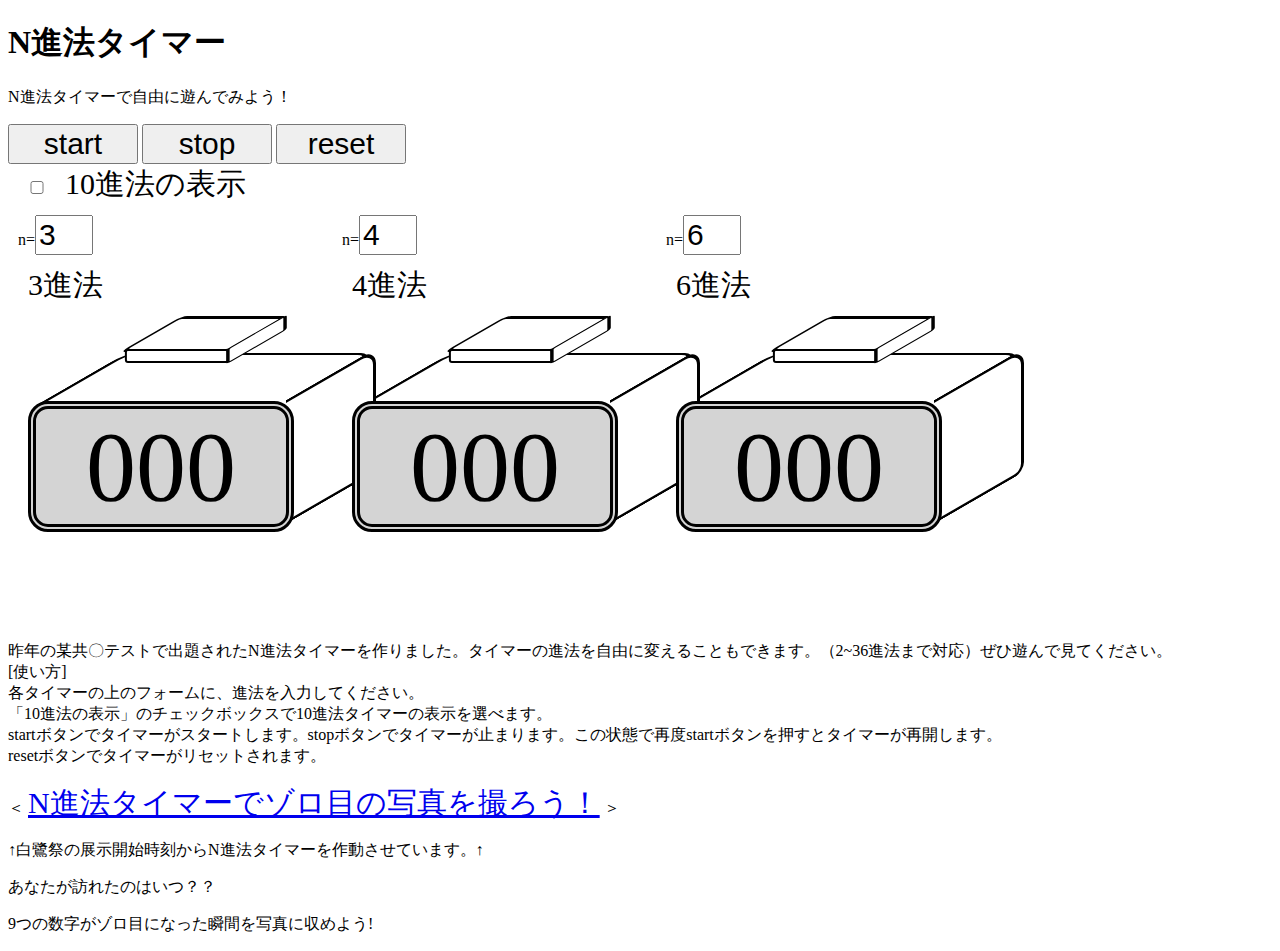
<file: index.html>
<!DOCTYPE html>
<head>
    <meta charset="utf-8">
    <title>N進法タイマー</title>
    <link rel="stylesheet" href="stylesheet.css">
</head>
<html>
    <body>
        <h1>N進法タイマー</h1>
        <p>N進法タイマーで自由に遊んでみよう！</p>
        <div>
            <button type="button" id="strt">start</button>
            <button type="button" id="stp">stop</button>
            <button type="button" id="reset">reset</button>
            <form name="checkbox" id="checkboxid"><input type="checkbox" id="checkbox">10進法の表示</form>
        </div>
        <div id="timer-wrapper">
            <div class="timerdiv" id="shinhou10">
                <p id="sankou">＜参考＞</p>
                <p class="shinhou">10進法</p>
                <div class="timer-design">
                    <div class="parallelogram"></div>
                    <p id="a" class="timer"></p>
                </div>
            </div>
            <div class="timerdiv">
                <form id="numberform1">
                    <label>n=<input type="number" id="num1" class="inputnumber" value="3"></label>
                    <p id="nshinhou1" class="shinhou">3進法</p>
                </form>
                <div class="timer-design">
                    <div class="parallelogram"></div>
                    <p id="b" class="timer"></p>
                </div>
            </div>
            <div class="timerdiv">
                <form id="numberform2">
                    <label>n=<input type="number" id="num2" class="inputnumber" value="4"></label>
                    <p id="nshinhou2" class="shinhou">4進法</p>
                </form>
                <div class="timer-design">
                    <div class="parallelogram"></div>
                    <p id="c" class="timer"></p>
                </div>
            </div>
            <div class="timerdiv">
                <form id="numberform3">
                    <label>n=<input type="number" id="num3" class="inputnumber" value="6"></label>
                    <p id="nshinhou3" class="shinhou">6進法</p>
                </form>
                <div class="timer-design">
                    <div class="parallelogram"></div>
                    <p id="d" class="timer"></p>
                </div>
            </div>
        </div>
        <p>昨年の某共〇テストで出題されたN進法タイマーを作りました。タイマーの進法を自由に変えることもできます。（2~36進法まで対応）ぜひ遊んで見てください。<br>
            [使い方]<br>
            各タイマーの上のフォームに、進法を入力してください。<br>
            「10進法の表示」のチェックボックスで10進法タイマーの表示を選べます。<br>
            startボタンでタイマーがスタートします。stopボタンでタイマーが止まります。この状態で再度startボタンを押すとタイマーが再開します。<br>
            resetボタンでタイマーがリセットされます。
        </p>
        <p>
            ＜
            <a href="https://ninjinbusho.github.io/n-timer/samenumbers">N進法タイマーでゾロ目の写真を撮ろう！</a>
            ＞
        </p>
        <P>↑白鷺祭の展示開始時刻からN進法タイマーを作動させています。↑</P>
        <p>あなたが訪れたのはいつ？？</p>
        <p>9つの数字がゾロ目になった瞬間を写真に収めよう!</p>
        
        <script src="main.js"></script>
    </body>
</html>
</file>
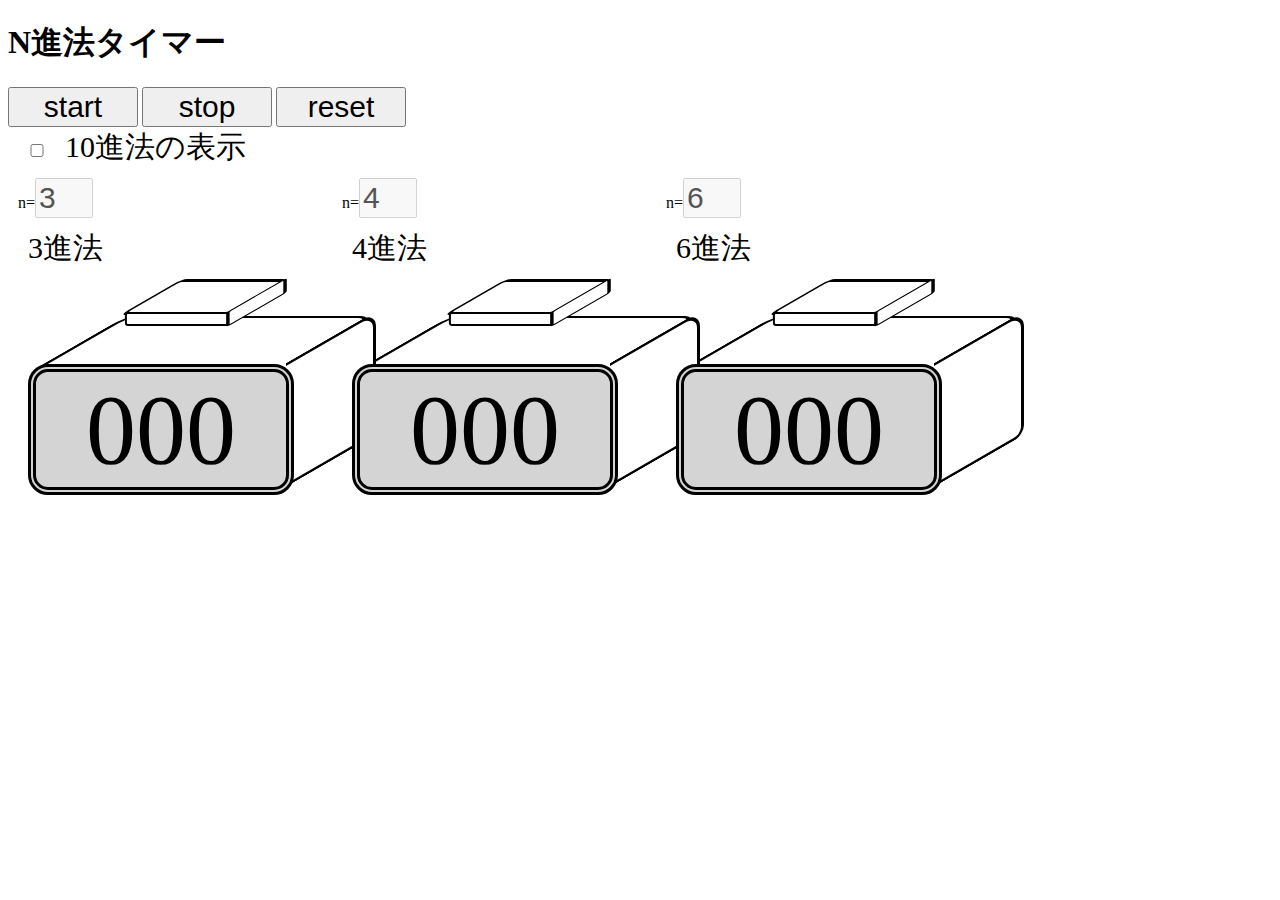
<file: samenumbers/index.html>
<!DOCTYPE html>
<head>
    <meta charset="utf-8">
    <title>N進法タイマー</title>
    <link rel="stylesheet" href="stylesheet.css">
</head>
<html>
    <body>
        <h1>N進法タイマー</h1>
        <div>
            <button type="button" id="strt">start</button>
            <button type="button" id="stp">stop</button>
            <button type="button" id="reset">reset</button>
            <form name="checkbox" id="checkboxid"><input type="checkbox" id="checkbox">10進法の表示</form>
        </div>
        <div id="timer-wrapper">
            <div class="timerdiv" id="shinhou10">
                <p id="sankou">＜参考＞</p>
                <p class="shinhou">10進法</p>
                <div class="timer-design">
                    <div class="parallelogram"></div>
                    <p id="a" class="timer"></p>
                </div>
            </div>
            <div class="timerdiv">
                <form id="numberform1">
                    <label>n=<input type="number" id="num1" class="inputnumber" value="3"></label>
                    <p id="nshinhou1" class="shinhou">3進法</p>
                </form>
                <div class="timer-design">
                    <div class="parallelogram"></div>
                    <p id="b" class="timer"></p>
                </div>
            </div>
            <div class="timerdiv">
                <form id="numberform2">
                    <label>n=<input type="number" id="num2" class="inputnumber" value="4"></label>
                    <p id="nshinhou2" class="shinhou">4進法</p>
                </form>
                <div class="timer-design">
                    <div class="parallelogram"></div>
                    <p id="c" class="timer"></p>
                </div>
            </div>
            <div class="timerdiv">
                <form id="numberform3">
                    <label>n=<input type="number" id="num3" class="inputnumber" value="6"></label>
                    <p id="nshinhou3" class="shinhou">6進法</p>
                </form>
                <div class="timer-design">
                    <div class="parallelogram"></div>
                    <p id="d" class="timer"></p>
                </div>
            </div>
        </div>
        
        
        <script src="main.js"></script>
    </body>
</html>
</file>
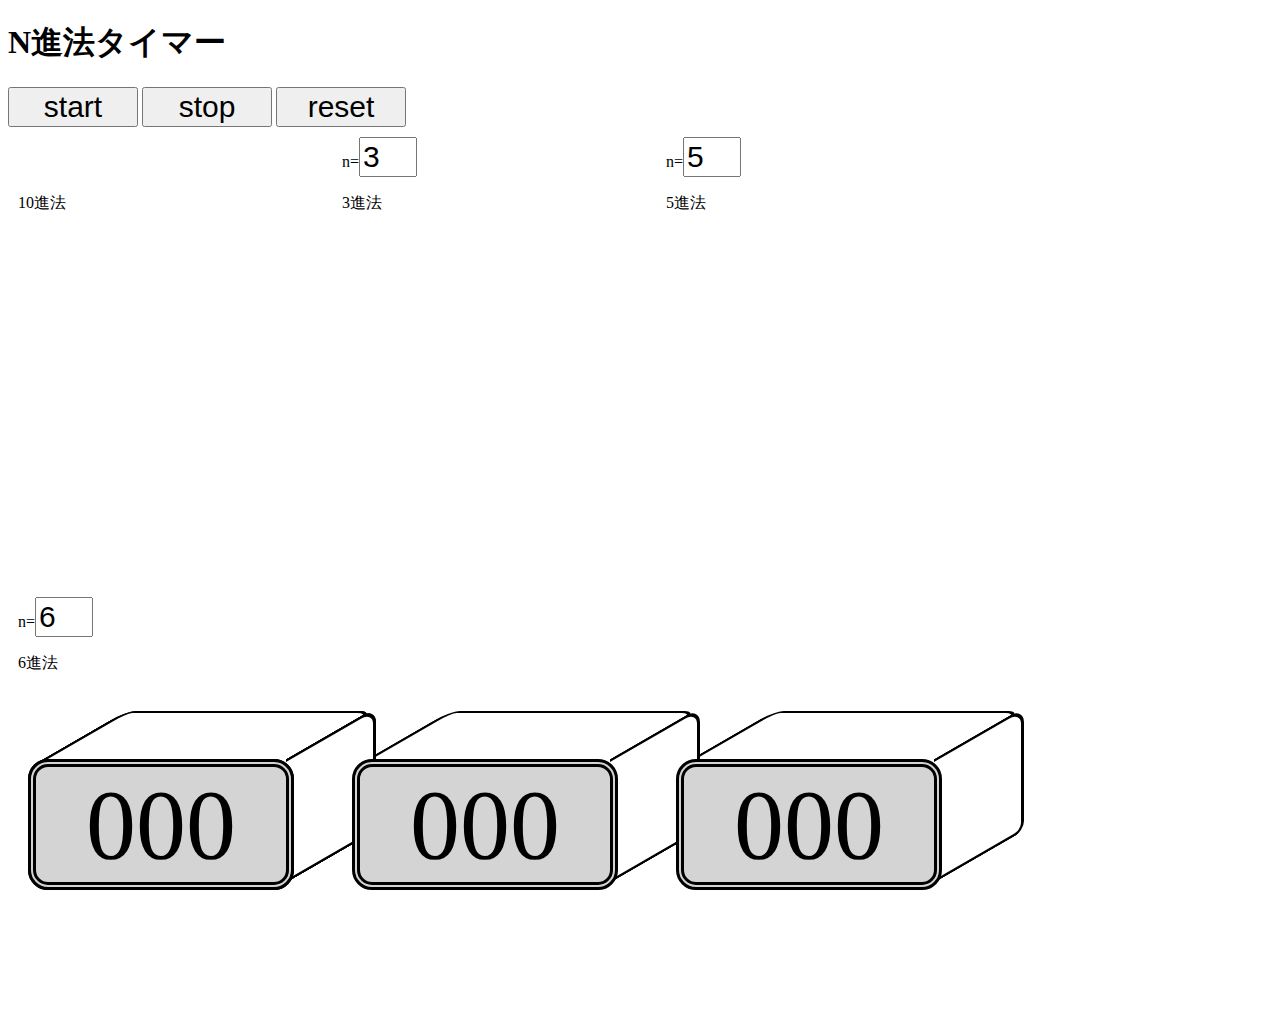
<file: text.html>
<!DOCTYPE html>
<head>
    <meta charset="utf-8">
    <title>N進法タイマー</title>
    <link rel="stylesheet" href="stylesheet.css">
</head>
<html>
    <body>
        <h1>N進法タイマー</h1>
        <div>
            <button type="button" id="strt">start</button>
            <button type="button" id="stp">stop</button>
            <button type="button" id="reset">reset</button>
        </div>
        <div class="timerdiv">
            <p>10進法</p>
            <p id="a" class="timer"></p>
        </div>
        <div class="timerdiv">
            <form id="numberform1">
                <label>n=<input type="number" id="num1" value="3"></label>
                <p id="nshinhou1">3進法</p>
            </form>    
            <p id="b" class="timer"></p>
        </div>
        <div class="timerdiv">
            <form id="numberform2">
                <label>n=<input type="number" id="num2" value="5"></label>
                <p id="nshinhou2">5進法</p>
            </form>    
            <p id="c" class="timer"></p>
        </div>
        <div class="timerdiv">
            <form id="numberform3">
                <label>n=<input type="number" id="num3" value="6"></label>
                <p id="nshinhou3">6進法</p>
            </form>    
            <p id="d" class="timer"></p>
        </div>
        
        
        <script src="main.js"></script>
    </body>
</html>
</file>
<file: stylesheet.css>
.timerdiv {
    margin: 10px;
    height:400px;
    width: 300px;
    display: inline-block;
}

.timer {
    position: absolute;
    bottom: 0;
    width: 250px;
    font-size: 100px;
    text-align: center;
    border: double 8px #000000;
    border-radius: 20px;
    background-color:rgb(212, 212, 212);
    display: inline-block;
    margin: 10px;
}

.shinhou {
    font-size: 30px;
    margin: 10px;
}

input {
    font-size: 30px;
    width: 50px;
}

#sankou {
    font-size: 20px;
    margin:10px;
}

.timer::before {
    position: absolute;
    content: '';
    width: 100%;
    height: 50px;
    top: -56px;
    left: 45px;
    transform: skewX(-60deg);
    border-top-left-radius: 10px;
    border-top-right-radius: 20px;
    border-left: solid 5px #000000;
    border-top: solid 2px #000000;
    background-color: #ffffff;
    z-index: -2;
}

.timer::after {
    position: absolute;
    content: '';
    width: 87px;
    height: 103%;
    bottom: 25px;
    right: -90px;
    transform: skewY(-30deg);
    border-bottom-right-radius: 10px;
    border-top-right-radius: 15px;
    border-top: solid 3px #000000;
    border-bottom: solid 3px #000000;
    border-right: solid 3px #000000;
    background-color: #ffffff;
    z-index: -1;
}

.parallelogram{
    width: 100px;
    height: 30px;
    background-color: rgb(255, 255, 255);
    position: absolute;
    transform: skewX(-60deg);
    border: solid 3px #000000;
    border-radius: 5px;
    top: 0px;
    left: 133px;
}

.parallelogram::before {
    position: absolute;
    width: 100%;
    height: 10px;
    border: solid 2px #000000;
    content:'';
    bottom: -14px;
    left: 9%;
    border-radius: 3px;
    transform: skewX(60deg);
    background-color: #ffffff;
}
.parallelogram::after {
    position: absolute;
    width: 22px;
    height: 104%;
    content: '';
    right: -25px;
    bottom: -8px;
    transform: skew(0);
    transform: skewY(30deg);
    border: solid 2px #000000;
    border-radius: 3px;
    background-color: #ffffff;
}

.timer-design {
    width: 370px;
    height: 226px;
    position: relative;
}

button {
    font-size: 30px;
    width: 130px;
    height: 40px;
}

#shinhou10 {
    display: none;
}

#checkboxid {
    font-size: 30px;
}

a {
    font-size: 30px;
}
</file>
<file: samenumbers/stylesheet.css>
.timerdiv {
    margin: 10px;
    height:400px;
    width: 300px;
    display: inline-block;
}

.timer {
    position: absolute;
    bottom: 0;
    width: 250px;
    font-size: 100px;
    text-align: center;
    border: double 8px #000000;
    border-radius: 20px;
    background-color:rgb(212, 212, 212);
    display: inline-block;
    margin: 10px;
}

.shinhou {
    font-size: 30px;
    margin: 10px;
}

input {
    font-size: 30px;
    width: 50px;
}

#sankou {
    font-size: 20px;
    margin:10px;
}

.timer::before {
    position: absolute;
    content: '';
    width: 100%;
    height: 50px;
    top: -56px;
    left: 45px;
    transform: skewX(-60deg);
    border-top-left-radius: 10px;
    border-top-right-radius: 20px;
    border-left: solid 5px #000000;
    border-top: solid 2px #000000;
    background-color: #ffffff;
    z-index: -2;
}

.timer::after {
    position: absolute;
    content: '';
    width: 87px;
    height: 103%;
    bottom: 25px;
    right: -90px;
    transform: skewY(-30deg);
    border-bottom-right-radius: 10px;
    border-top-right-radius: 15px;
    border-top: solid 3px #000000;
    border-bottom: solid 3px #000000;
    border-right: solid 3px #000000;
    background-color: #ffffff;
    z-index: -1;
}

.parallelogram{
    width: 100px;
    height: 30px;
    background-color: rgb(255, 255, 255);
    position: absolute;
    transform: skewX(-60deg);
    border: solid 3px #000000;
    border-radius: 5px;
    top: 0px;
    left: 133px;
}

.parallelogram::before {
    position: absolute;
    width: 100%;
    height: 10px;
    border: solid 2px #000000;
    content:'';
    bottom: -14px;
    left: 9%;
    border-radius: 3px;
    transform: skewX(60deg);
    background-color: #ffffff;
}
.parallelogram::after {
    position: absolute;
    width: 22px;
    height: 104%;
    content: '';
    right: -25px;
    bottom: -8px;
    transform: skew(0);
    transform: skewY(30deg);
    border: solid 2px #000000;
    border-radius: 3px;
    background-color: #ffffff;
}

.timer-design {
    width: 370px;
    height: 226px;
    position: relative;
}

button {
    font-size: 30px;
    width: 130px;
    height: 40px;
}

#shinhou10 {
    display: none;
}

#checkboxid {
    font-size: 30px;
}
</file>
